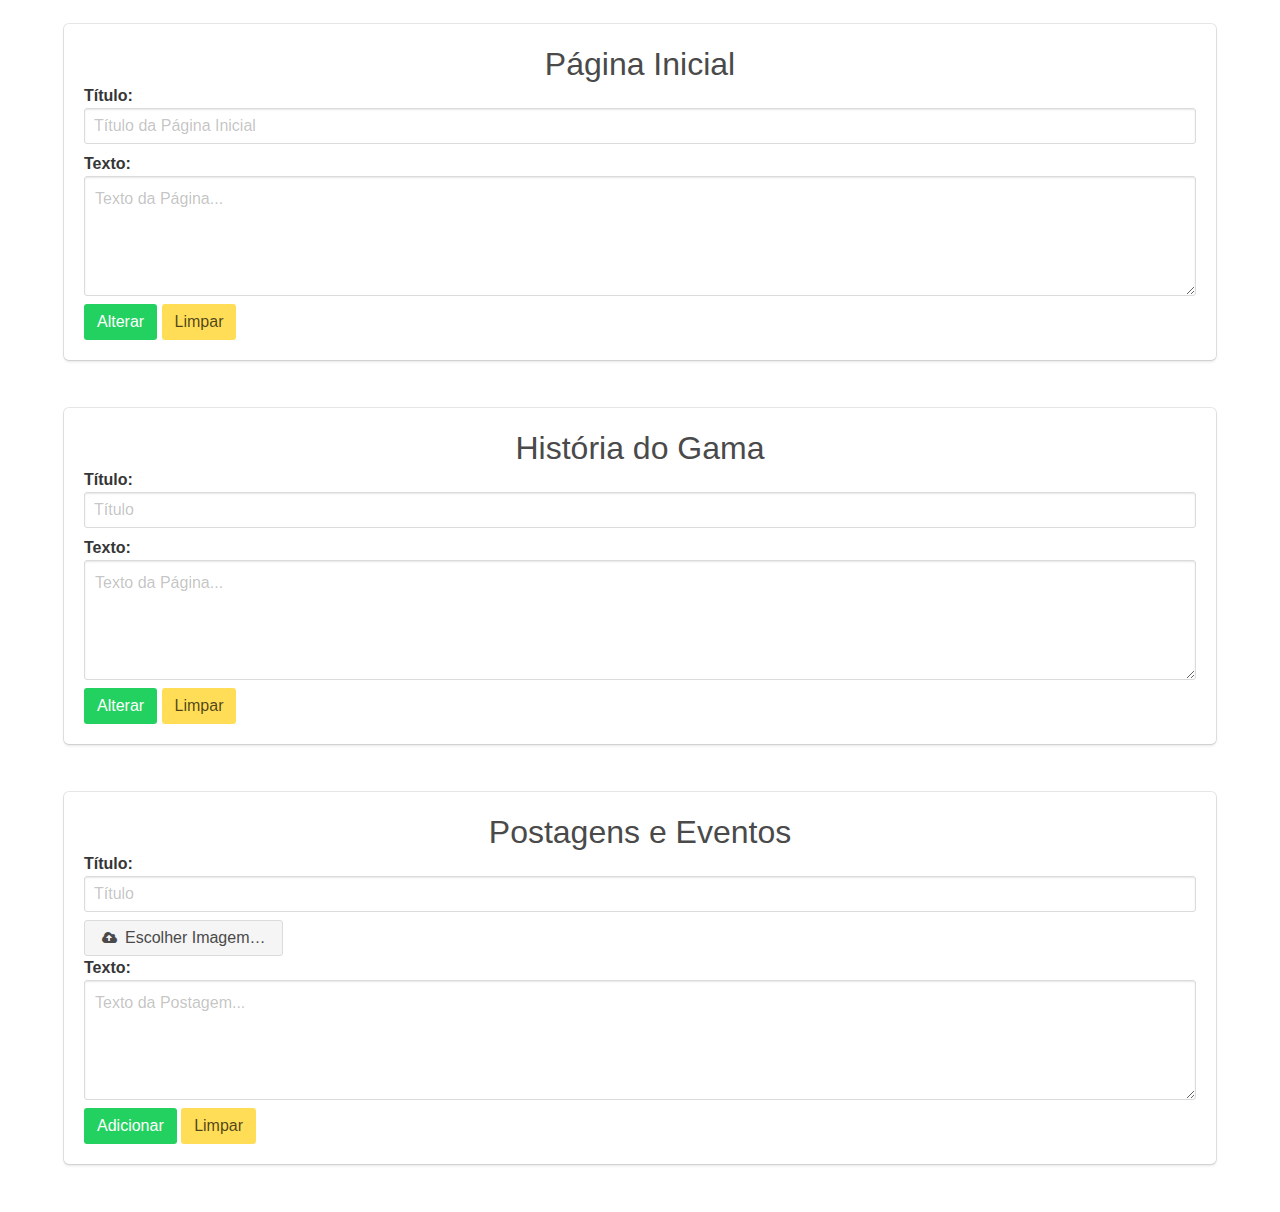
<file: admin.html>
<!DOCTYPE html>
<html lang="pt-br">
<head>
	<meta charset="utf-8">
	<meta http-equiv="X-UA-Compatible" content="IE=edge">
	<meta name="viewport" content="width=device-width, initial-scale=1.0">
	<title>Página Administrativa</title>
    <!-- link rel="stylesheet" href="css/index.css" -->
    <link rel="stylesheet" href="https://maxcdn.bootstrapcdn.com/font-awesome/4.7.0/css/font-awesome.min.css">
    <link rel="stylesheet" href="css/bulma.min.css">
	<!-- <script src="js/vue.js"></script> -->
    <script src="js/vue.min.js"></script>
</head>
<body>
    <div id="app" class="container">
        <br/>
        <form class="box">
            <span class="has-text-centered">
                <h1 class="subtitle is-3">Página Inicial</h1>
            </span>
            <label class="label">
                Título:
                <input type="text" class="input" placeholder="Título da Página Inicial"/>
            </label>
            <label class="label">
                Texto:
                <textarea class="textarea" placeholder="Texto da Página..."></textarea>
            </label>
            <input type="button" class="button is-success" value="Alterar"/>
            <input type="reset" class="button is-warning" value="Limpar"/>
        </form>
        <br/>
        <form class="box">
            <span class="has-text-centered">
                <h1 class="subtitle is-3">História do Gama</h1>
            </span>
            <label class="label">
                Título:
                <input type="text" class="input" placeholder="Título"/>
            </label>
            <label class="label">
                Texto:
                <textarea class="textarea" placeholder="Texto da Página..."></textarea>
            </label>
            <input type="button" class="button is-success" value="Alterar"/>
            <input type="reset" class="button is-warning" value="Limpar"/>
        </form>
        <br/>
        <form class="box" id="as">
            <span class="has-text-centered">
                <h1 class="subtitle is-3">Postagens e Eventos</h1>
            </span>
            <label class="label">
                Título:
                <input type="text" class="input" placeholder="Título"/>
            </label>
            <label class="file-label">
                <input class="file-input" type="file" name="resume">
                <span class="file-cta">
                    <span class="file-icon"><i class="fa fa-cloud-upload" aria-hidden="true"></i></span>
                    <span class="file-label">Escolher Imagem… </span>
                </span>
            </label>
            <label class="label">
                Texto:
                <textarea class="textarea" placeholder="Texto da Postagem..."></textarea>
            </label>
            <input type="button" class="button is-success" value="Adicionar"/>
            <input type="reset" class="button is-warning" value="Limpar"/>
        </form>
        <br/>
    </div>
    <script>
        (function(){
            let fileName = document.querySelector('span.file-label')
            document.querySelector('input[type=file]').addEventListener('change', e=>{
                if((/\.(gif|jpg|jpeg|tiff|png)$/i).test(e.target.files[0].name))
                    fileName.innerHTML = e.target.files[0].name
                else
                    e.target.value = ''
            })
            document.querySelector('#as').addEventListener('reset', e=>{
                fileName.innerHTML= 'Escolher Imagem… '
            })
        })()
    </script>
</body>
</html>
</file>
